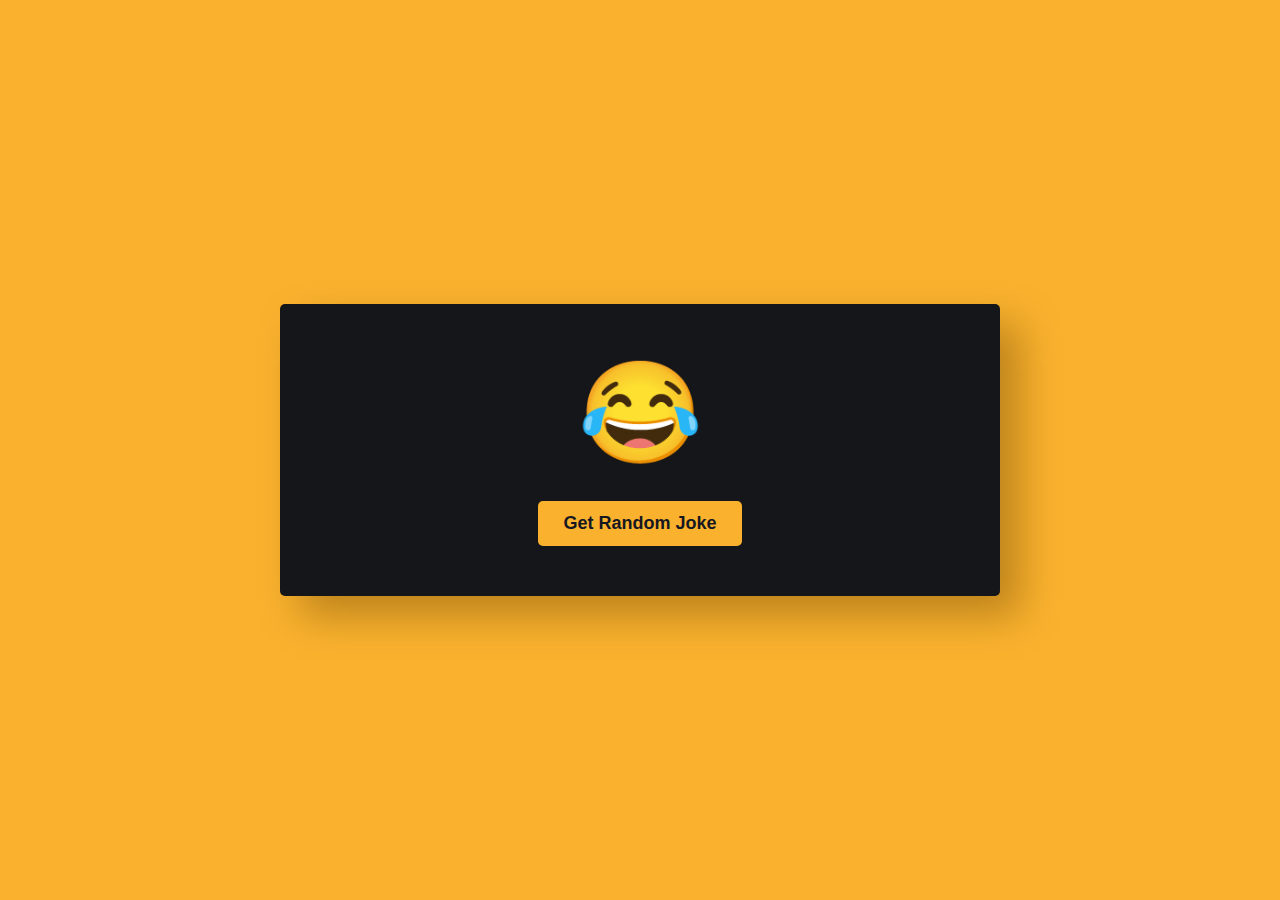
<file: 5-RandomJokeGenerator/index.html>
<!DOCTYPE html>
<html lang="en">
<head>
    <meta charset="UTF-8">
    <meta name="viewport" content="width=device-width, initial-scale=1.0">
    <title>Random Joke Generator</title>
    <link rel="stylesheet" href="style.css">
</head>
<body>

    <div class="wraper">
        <span>&#128514</span>
        <p id="joke"></p>
        <button id="btn">Get Random Joke</button>
    </div>
    
    <script src="script.js"></script>
</body>
</html>
</file>
<file: 5-RandomJokeGenerator/style.css>
*{
    padding:0;
    margin:0;
    box-sizing: border-box;
    font-family: "Rubik", sans-serif;
}


body{
    background-color: #fab22e;
}

.wraper{
    width:80vmin;
    padding: 50px 40px;
    background-color: #15161a;
    position:absolute;
    transform : translate(-50%,-50%);
    top: 50%;
    left:50%;
    border-radius: 5px;
    box-shadow: 20px 20px 40px rgba(97,63,0,0.4);
}

span{
    display: block;
    text-align: center;
    font-size: 100px;
}

p{
    font-size: 16px;
    color: #ffffff;
    font-weight: 400;
    text-align: center;
    word-wrap: break-word;
    line-height:  35px;
    margin: 30px 0;
    opacity: 0;
}

.fade{
    opacity: 1;
    transition: opacity 1.5s;
}

button{
    display:block;
    background-color: #fab22e;
    border:none;
    padding: 5px;
    font-size: 18px;
    color: #171721;
    font-weight: 600;
    padding: 12px 25px;
    margin: 0 auto;
    border-radius: 5px;
    cursor: pointer;
}
</file>
